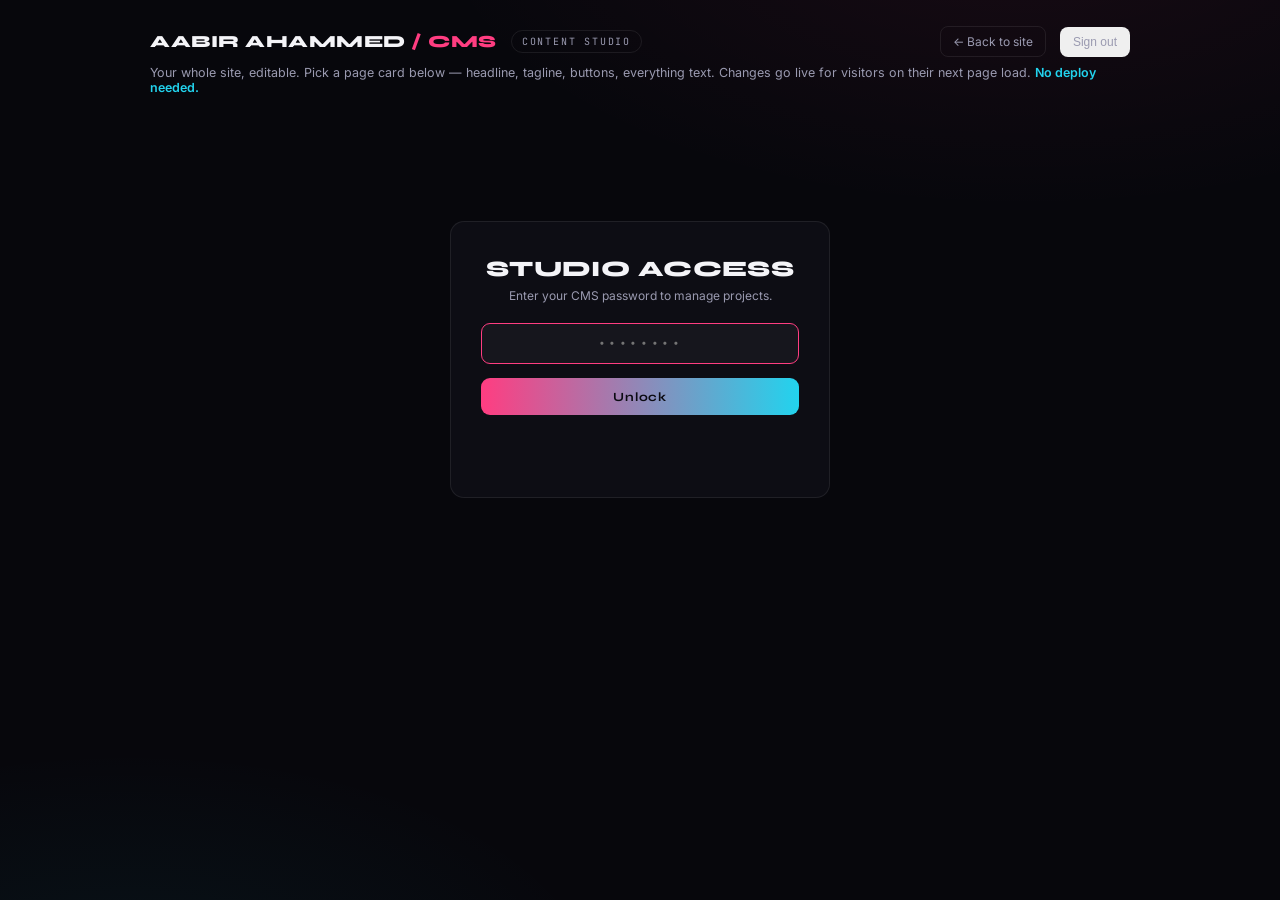
<file: admin.html>
<!DOCTYPE html>
<html lang="en">
<head>
  <meta charset="UTF-8" />
  <meta name="viewport" content="width=device-width, initial-scale=1.0" />
  <meta name="robots" content="noindex, nofollow" />
  <meta name="theme-color" content="#07070c" />
  <title>CMS — AABIR AHAMMED</title>
  <link rel="preconnect" href="https://fonts.googleapis.com" />
  <link rel="preconnect" href="https://fonts.gstatic.com" crossorigin />
  <link href="https://fonts.googleapis.com/css2?family=Syne:wght@600;700;800&family=Inter:wght@400;500;600&family=JetBrains+Mono:wght@500&display=swap" rel="stylesheet" />
  <style>
    :root{
      --bg:#07070c; --panel:#0d0d14; --ink:#f4f4f8; --muted:#9a9ab0;
      --line:rgba(255,255,255,.08);
      --a1:#ff3d81; --a2:#22d3ee; --ok:#a3e635; --bad:#ff3d5e;
    }
    *{margin:0;padding:0;box-sizing:border-box}
    [hidden]{display:none !important}
    body{
      background:var(--bg); color:var(--ink);
      font-family:'Inter',sans-serif; min-height:100vh; padding:26px 20px 90px;
      background-image:radial-gradient(1000px 500px at 80% -10%, rgba(255,61,129,.07), transparent 60%),
                       radial-gradient(800px 400px at 10% 110%, rgba(34,211,238,.06), transparent 60%);
    }
    ::selection{background:rgba(255,61,129,.35)}
    .wrap{max-width:980px;margin:0 auto}

    /* ---------- header ---------- */
    .top{display:flex;align-items:center;gap:14px;margin-bottom:8px;flex-wrap:wrap}
    .brand{font-family:'Syne',sans-serif;font-weight:800;font-size:17px;letter-spacing:.03em}
    .brand span{color:var(--a1)}
    .tag{font-family:'JetBrains Mono',monospace;font-size:10px;letter-spacing:.18em;color:var(--muted);
      border:1px solid var(--line);border-radius:20px;padding:4px 10px}
    .spacer{flex:1}
    .toplink{font-size:12px;color:var(--muted);text-decoration:none;border:1px solid var(--line);
      border-radius:8px;padding:7px 12px;transition:color .2s,border-color .2s}
    .toplink:hover{color:var(--ink);border-color:var(--a1)}
    .lede{color:var(--muted);font-size:12.5px;margin-bottom:22px}
    .lede b{color:var(--a2);font-weight:600}

    /* ---------- login ---------- */
    #gate{max-width:380px;margin:14vh auto 0;text-align:center;
      background:var(--panel);border:1px solid var(--line);border-radius:14px;padding:34px 30px}
    #gate h1{font-family:'Syne',sans-serif;font-size:22px;font-weight:800;letter-spacing:.02em;margin-bottom:6px}
    #gate p{color:var(--muted);font-size:12px;margin-bottom:20px}
    #pass{width:100%;background:rgba(255,255,255,.04);border:1px solid var(--line);border-radius:9px;
      color:var(--ink);font-family:'JetBrains Mono',monospace;font-size:13px;padding:11px 13px;
      text-align:center;letter-spacing:.2em}
    #pass:focus{outline:none;border-color:var(--a1)}
    #gateBtn{margin-top:14px;width:100%;padding:11px;border:none;border-radius:9px;cursor:pointer;
      font-family:'Syne',sans-serif;font-weight:700;font-size:12.5px;letter-spacing:.06em;
      color:#0b0b12;background:linear-gradient(90deg,var(--a1),var(--a2))}
    #gateMsg{font-size:12px;color:var(--bad);margin-top:12px;min-height:16px}

    /* ---------- toolbar ---------- */
    .bar{display:flex;align-items:center;gap:12px;margin:6px 0 16px;flex-wrap:wrap}
    .btn{border:1px solid var(--line);background:transparent;color:var(--muted);border-radius:9px;
      font-family:'Syne',sans-serif;font-weight:700;font-size:12px;letter-spacing:.04em;
      padding:9px 16px;cursor:pointer;transition:color .2s,border-color .2s,background .2s}
    .btn:hover{color:var(--ink);border-color:var(--a2)}
    .btn.primary{background:linear-gradient(90deg,var(--a1),var(--a2));color:#0b0b12;border:none}
    .btn.primary:hover{filter:brightness(1.1);color:#0b0b12}

    /* ---------- cards ---------- */
    .card{background:var(--panel);border:1px solid var(--line);border-radius:12px;
      padding:16px 18px;margin-bottom:12px}
    .card.dirty{border-color:rgba(255,61,129,.5)}
    .row{display:flex;gap:10px;align-items:center;flex-wrap:wrap}
    .row + .row{margin-top:10px}
    .f{display:flex;flex-direction:column;gap:4px}
    .f label{font-size:9.5px;letter-spacing:.14em;color:var(--muted);text-transform:uppercase}
    .f input{background:rgba(255,255,255,.04);border:1px solid var(--line);border-radius:8px;
      color:var(--ink);font-family:'Inter',sans-serif;font-size:13px;padding:8px 10px;
      transition:border-color .2s}
    .f input:focus{outline:none;border-color:var(--a1)}
    .f input.mono{font-family:'JetBrains Mono',monospace;font-size:12px}
    .f-title{flex:1 1 240px}
    .f-client{flex:1 1 160px}
    .f-meta{flex:1 1 140px}
    .f-year,.f-sort{width:76px}
    .f input[type=number]{font-family:'JetBrains Mono',monospace}
    .f input[type=color]{width:44px;height:32px;padding:2px 3px;cursor:pointer;background:none}
    .swatch{width:64px;height:32px;border-radius:8px;border:1px solid var(--line);flex:none}
    .livebox{display:flex;align-items:center;gap:8px;cursor:pointer;user-select:none}
    .livebox input{width:16px;height:16px;accent-color:var(--a2);cursor:pointer}
    .livebox span{font-size:10px;letter-spacing:.14em;color:var(--muted)}
    .card .acts{display:flex;gap:8px;margin-top:14px;align-items:center;flex-wrap:wrap}
    .mini{border:1px solid var(--line);background:transparent;color:var(--muted);border-radius:7px;
      font-size:11px;font-family:'Syne',sans-serif;font-weight:700;padding:6px 12px;cursor:pointer;
      transition:color .2s,border-color .2s,background .2s}
    .mini:hover{color:var(--ink);border-color:var(--a2)}
    .mini.save{color:#0b0b12;background:linear-gradient(90deg,var(--a1),var(--a2));border:none;min-width:74px}
    .mini.save:disabled{opacity:.55;cursor:wait}
    .mini.del:hover{color:var(--bad);border-color:var(--bad)}
    .mini.del.arm{color:var(--bad);border-color:var(--bad);background:rgba(255,61,94,.12)}
    .ghostnum{font-family:'JetBrains Mono',monospace;font-size:10px;color:var(--muted);opacity:.7;margin-left:auto}

    /* ---------- top bar + pages grid ---------- */
    .cbar{display:flex;align-items:center;gap:12px;margin:4px 0 26px;flex-wrap:wrap}
    .crumb{border:1px solid var(--line);background:transparent;color:var(--muted);border-radius:9px;
      font-family:'Syne',sans-serif;font-weight:700;font-size:11px;letter-spacing:.06em;
      padding:8px 14px;cursor:pointer;transition:color .2s,border-color .2s}
    .crumb:hover{color:var(--ink);border-color:var(--a2)}
    .where{font-family:'Syne',sans-serif;font-weight:800;font-size:15px;letter-spacing:.05em}
    .where i{color:var(--a1);font-style:normal}
    .spacer{flex:1}
    .pages-grid{display:grid;grid-template-columns:repeat(auto-fill,minmax(230px,1fr));gap:18px}
    .pcard{position:relative;background:var(--panel);border:1px solid var(--line);border-radius:14px;
      padding:26px 22px 22px;cursor:pointer;overflow:hidden;
      transition:border-color .2s,transform .18s,box-shadow .2s}
    .pcard:hover{border-color:var(--a2);transform:translateY(-3px);box-shadow:0 12px 32px rgba(0,0,0,.45)}
    .pcard::before{content:"";position:absolute;top:0;left:0;right:0;height:3px;
      background:linear-gradient(90deg,var(--a1),var(--a2));opacity:0;transition:opacity .2s}
    .pcard:hover::before{opacity:1}
    .pcard .pname{font-family:'Syne',sans-serif;font-weight:800;font-size:21px;letter-spacing:.03em;margin-bottom:7px}
    .pcard .pdesc{font-size:11.5px;color:var(--muted);line-height:1.5;margin-bottom:16px}
    .pcard .pcount{font-family:'JetBrains Mono',monospace;font-size:10px;letter-spacing:.12em;color:var(--muted)}
    .pcard .go{position:absolute;top:18px;right:18px;color:var(--muted);font-size:17px;transition:transform .18s,color .2s}
    .pcard:hover .go{transform:translateX(3px);color:var(--a2)}
    .pcard .nd{display:none;width:9px;height:9px;border-radius:50%;background:var(--a1);
      position:absolute;top:14px;right:38px;box-shadow:0 0 8px rgba(255,61,129,.9)}
    .pcard.has-dirty .nd{display:block}

    /* ---------- sections + fields (matches project cards) ---------- */
    .sec{background:var(--panel);border:1px solid var(--line);border-radius:14px;
      padding:22px 24px 24px;margin-bottom:22px}
    .sec-h{font-family:'Syne',sans-serif;font-weight:800;font-size:11px;letter-spacing:.2em;
      color:var(--muted);display:flex;align-items:center;gap:12px;margin-bottom:4px}
    .sec-h::before{content:"";width:26px;height:3px;border-radius:2px;flex:none;
      background:linear-gradient(90deg,var(--a1),var(--a2))}
    .sec-h .gcount{font-size:9.5px;color:var(--muted);opacity:.7;letter-spacing:.1em;font-weight:600}
    .fgrid{display:grid;grid-template-columns:1fr 1fr;gap:20px 18px;margin-top:16px}
    .fld{display:flex;flex-direction:column;gap:6px;min-width:0}
    .fld.wide{grid-column:1/-1}
    .fld label{font-size:9.5px;letter-spacing:.15em;color:var(--muted);text-transform:uppercase;
      display:flex;justify-content:space-between;gap:8px}
    .fld label .hint{color:rgba(154,154,176,.55);text-transform:none;letter-spacing:.04em}
    .fld input,.fld textarea{
      background:rgba(255,255,255,.04);border:1px solid var(--line);border-radius:9px;
      color:var(--ink);font-family:'Inter',sans-serif;font-size:13.5px;padding:10px 12px;
      transition:border-color .2s,background .2s;width:100%;resize:vertical}
    .fld textarea{min-height:76px;line-height:1.55}
    .fld input:focus,.fld textarea:focus{outline:none;border-color:var(--a1);background:rgba(255,255,255,.06)}
    .fld.dirty input,.fld.dirty textarea{border-color:rgba(255,61,129,.55)}
    .subblock{border:1px dashed var(--line);border-radius:11px;padding:14px 16px 16px;margin-bottom:14px}
    .fgrid .subblock{margin-bottom:0;grid-column:1/-1}
    .subblock:last-child{margin-bottom:0}
    .subblock h4{font-family:'Syne',sans-serif;font-weight:700;font-size:10px;letter-spacing:.16em;
      color:var(--a1);margin-bottom:2px}
    .chint{font-size:11px;color:var(--muted);margin:0;line-height:1.5}
    .chint b{color:var(--a2);font-weight:600}

    /* ---------- projects section (inside Work) ---------- */
    .proj-bar{display:flex;align-items:center;gap:12px;margin-top:14px}
    .mini{border:1px solid var(--line);background:transparent;color:var(--muted);border-radius:7px;
      font-size:11px;font-family:'Syne',sans-serif;font-weight:700;padding:6px 12px;cursor:pointer;
      transition:color .2s,border-color .2s,background .2s}
    .mini:hover{color:var(--ink);border-color:var(--a2)}
    .mini.save{color:#0b0b12;background:linear-gradient(90deg,var(--a1),var(--a2));border:none;min-width:74px}
    .mini.save:disabled{opacity:.55;cursor:wait}
    .mini.del:hover{color:var(--bad);border-color:var(--bad)}
    .mini.del.arm{color:var(--bad);border-color:var(--bad);background:rgba(255,61,94,.12)}
    .ghostnum{font-family:'JetBrains Mono',monospace;font-size:10px;color:var(--muted);opacity:.7}

    /* ---------- toast ---------- */
    #toast{position:fixed;left:50%;bottom:26px;transform:translate(-50%,80px);
      background:var(--panel);border:1px solid var(--line);border-radius:10px;
      padding:11px 18px;font-size:12.5px;transition:transform .25s ease;z-index:50}
    #toast.show{transform:translate(-50%,0)}
    #toast.ok{color:var(--ok);border-color:rgba(163,230,53,.35)}
    #toast.bad{color:var(--bad);border-color:rgba(255,61,94,.35)}
    #toast.busy{color:var(--muted)}

    @media (max-width:560px){
      body{padding:18px 12px 90px}
      .f-year,.f-sort{width:64px}
    }
  </style>
</head>
<body>
  <div class="wrap">

    <div class="top">
      <div class="brand">AABIR AHAMMED <span>/ CMS</span></div>
  <div class="tag">CONTENT STUDIO</div>
      <div class="spacer"></div>
      <a class="toplink" href="index.html">← Back to site</a>
      <button class="toplink" id="signout" type="button">Sign out</button>
    </div>
    <p class="lede">Your whole site, editable. Pick a page card below — headline, tagline, buttons, everything text. Changes go live for visitors on their next page load. <b>No deploy needed.</b></p>

    <div id="gate">
      <h1>STUDIO ACCESS</h1>
      <p>Enter your CMS password to manage projects.</p>
      <input id="pass" type="password" placeholder="••••••••" autocomplete="current-password" />
      <button id="gateBtn" type="button">Unlock</button>
      <p id="gateMsg"></p>
    </div>

    <div id="app" hidden>
      <div class="cbar">
        <button class="crumb" id="backBtn" type="button" hidden>← All pages</button>
        <span class="where" id="where"></span>
        <div class="spacer"></div>
        <span class="chint" id="saveHint">Edits are marked — save when ready</span>
        <button class="btn primary" id="saveContentBtn" type="button" disabled>Save content</button>
        <button class="btn" id="reloadBtn" type="button">↻ Reload</button>
      </div>
      <div class="pages-grid" id="pagesGrid"></div>
      <div id="pageEdit" hidden></div>
    </div>

  </div>
  <div id="toast"></div>

  <script src="js/content.js" defer></script>
  <script src="js/admin.js" defer></script>
</body>
</html>
</file>
